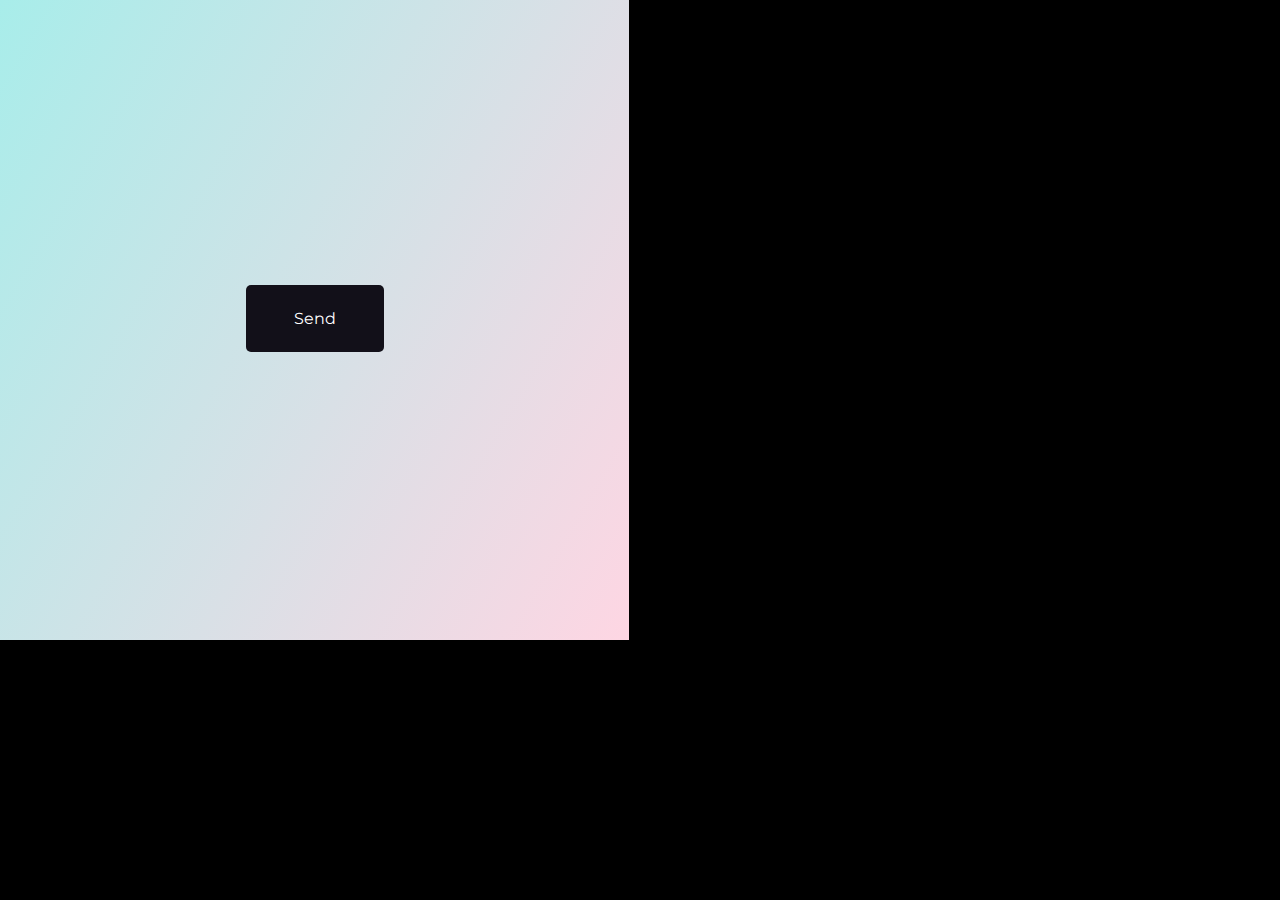
<file: jsParticle/index.html>
<!DOCTYPE html>
<html lang="zh" class="no-js">
<head>
	<meta charset="UTF-8">
	<meta http-equiv="X-UA-Compatible" content="IE=edge,chrome=1"> 
	<meta name="viewport" content="width=device-width, initial-scale=1.0">
	<title>js点击按钮动画粒子特效</title>
	<link rel="stylesheet" type="text/css" href="css/base.css" />
	<script>document.documentElement.className="js";var supportsCssVars=function(){var e,t=document.createElement("style");return t.innerHTML="root: { --tmp-var: bold; }",document.head.appendChild(t),e=!!(window.CSS&&window.CSS.supports&&window.CSS.supports("font-weight","var(--tmp-var)")),t.parentNode.removeChild(t),e};supportsCssVars()||alert("Please view this demo in a modern browser that supports CSS Variables.");</script>
</head>
<body class="demo-1">
		<svg class="hidden">
			<symbol id="icon-arrow" viewBox="0 0 24 24">
				<title>arrow</title>
				<polygon points="6.3,12.8 20.9,12.8 20.9,11.2 6.3,11.2 10.2,7.2 9,6 3.1,12 9,18 10.2,16.8 "/>
			</symbol>
			<symbol id="icon-drop" viewBox="0 0 24 24">
				<title>drop</title>
				<path d="M12,21c-3.6,0-6.6-3-6.6-6.6C5.4,11,10.8,4,11.4,3.2C11.6,3.1,11.8,3,12,3s0.4,0.1,0.6,0.3c0.6,0.8,6.1,7.8,6.1,11.2C18.6,18.1,15.6,21,12,21zM12,4.8c-1.8,2.4-5.2,7.4-5.2,9.6c0,2.9,2.3,5.2,5.2,5.2s5.2-2.3,5.2-5.2C17.2,12.2,13.8,7.3,12,4.8z"/><path d="M12,18.2c-0.4,0-0.7-0.3-0.7-0.7s0.3-0.7,0.7-0.7c1.3,0,2.4-1.1,2.4-2.4c0-0.4,0.3-0.7,0.7-0.7c0.4,0,0.7,0.3,0.7,0.7C15.8,16.5,14.1,18.2,12,18.2z"/>
			</symbol>
			<svg id="icon-github" viewBox="0 0 33 33">
				<title>github</title>
				<path d="M16.608.455C7.614.455.32 7.748.32 16.745c0 7.197 4.667 13.302 11.14 15.456.815.15 1.112-.353 1.112-.785 0-.386-.014-1.411-.022-2.77-4.531.984-5.487-2.184-5.487-2.184-.741-1.882-1.809-2.383-1.809-2.383-1.479-1.01.112-.99.112-.99 1.635.115 2.495 1.679 2.495 1.679 1.453 2.489 3.813 1.77 4.741 1.353.148-1.052.569-1.77 1.034-2.177-3.617-.411-7.42-1.809-7.42-8.051 0-1.778.635-3.233 1.677-4.371-.168-.412-.727-2.069.16-4.311 0 0 1.367-.438 4.479 1.67a15.602 15.602 0 0 1 4.078-.549 15.62 15.62 0 0 1 4.078.549c3.11-2.108 4.475-1.67 4.475-1.67.889 2.242.33 3.899.163 4.311C26.37 12.66 27 14.115 27 15.893c0 6.258-3.809 7.635-7.437 8.038.584.503 1.105 1.497 1.105 3.017 0 2.177-.02 3.934-.02 4.468 0 .436.294.943 1.12.784 6.468-2.159 11.131-8.26 11.131-15.455 0-8.997-7.294-16.29-16.291-16.29"></path>
			</svg>
			<svg id="icon-rewind" viewBox="0 0 36 20">
				<title>rewind</title>
				<path d="M16.315.061c.543 0 .984.44.984.984v17.217c0 .543-.44.983-.984.983L.328 10.391s-.738-.738 0-1.476C1.066 8.178 16.315.061 16.315.061zM35.006.061c.543 0 .984.44.984.984v17.217c0 .543-.44.984-.984.984L19.019 10.39s-.738-.738 0-1.475C19.757 8.178 35.006.06 35.006.06z"/>
			</svg>
		</svg>
		<main>
			</div>
			<div class="grid">
				<div class="grid__item theme-1">
					<button class="action"><svg class="icon icon--rewind"><use xlink:href="#icon-rewind"></use></svg></button>
					<button class="particles-button">Send</button>
				</div>
				<!-- <div class="grid__item theme-2">
					<button class="action"><svg class="icon icon--rewind"><use xlink:href="#icon-rewind"></use></svg></button>
					<button class="particles-button">Upload</button>
				</div>
				<div class="grid__item theme-3">
					<button class="action"><svg class="icon icon--rewind"><use xlink:href="#icon-rewind"></use></svg></button>
					<button class="particles-button">Delete</button>
				</div>
				<div class="grid__item theme-4">
					<button class="action"><svg class="icon icon--rewind"><use xlink:href="#icon-rewind"></use></svg></button>
					<button class="particles-button">Submit</button>
				</div>
				<div class="grid__item theme-5">
					<button class="action"><svg class="icon icon--rewind"><use xlink:href="#icon-rewind"></use></svg></button>
					<button class="particles-button">refresh</button>
				</div>
				<div class="grid__item theme-6">
					<button class="action"><svg class="icon icon--rewind"><use xlink:href="#icon-rewind"></use></svg></button>
					<button class="particles-button">Bookmark</button>
				</div>
				<div class="grid__item theme-7">
					<button class="action"><svg class="icon icon--rewind"><use xlink:href="#icon-rewind"></use></svg></button>
					<button class="particles-button">Subscribe</button>
				</div>
				<div class="grid__item theme-8">
					<button class="action"><svg class="icon icon--rewind"><use xlink:href="#icon-rewind"></use></svg></button>
					<button class="particles-button">Logout</button>
				</div>
				<div class="grid__item theme-9">
					<button class="action"><svg class="icon icon--rewind"><use xlink:href="#icon-rewind"></use></svg></button>
					<button class="particles-button">Add to cart</button>
				</div>
				<div class="grid__item theme-10">
					<button class="action"><svg class="icon icon--rewind"><use xlink:href="#icon-rewind"></use></svg></button>
					<button class="particles-button">Pause</button>
				</div>
				<div class="grid__item theme-11">
					<button class="action"><svg class="icon icon--rewind"><use xlink:href="#icon-rewind"></use></svg></button>
					<button class="particles-button">Register</button>
				</div>
				<div class="grid__item theme-12">
					<button class="action"><svg class="icon icon--rewind"><use xlink:href="#icon-rewind"></use></svg></button>
					<button class="particles-button">Export</button>
				</div> -->
			</div>
		</main>
		<script src='js/anime.min.js'></script>
	    <script src='js/particles.js'></script>
	    <script src='js/demo.js'></script>
	</body>
</html>
</file>
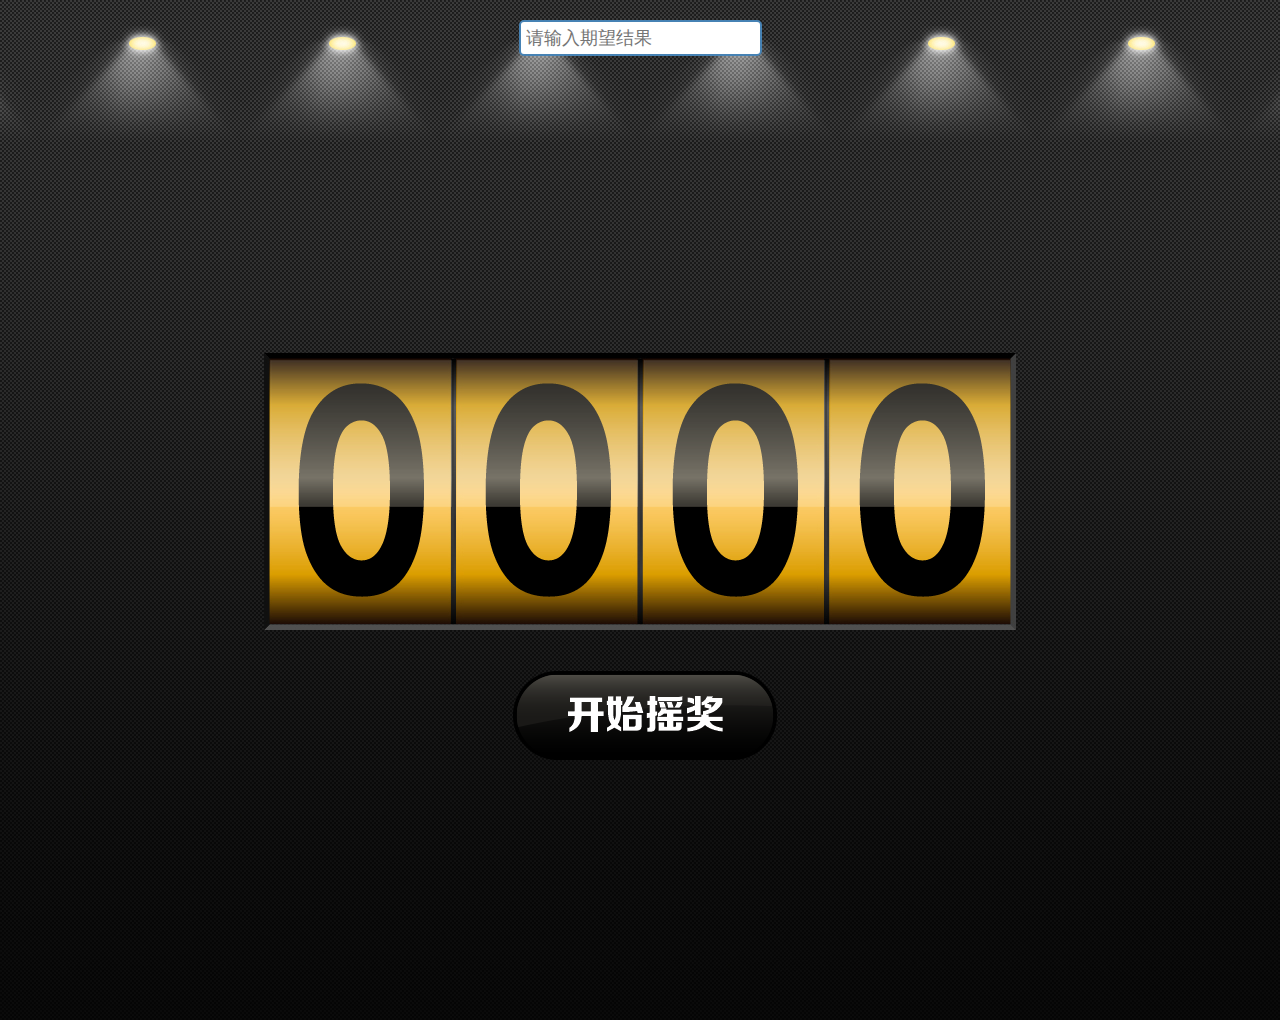
<file: tiger/index.html>
<!DOCTYPE html PUBLIC "-//W3C//DTD XHTML 1.0 Transitional//EN" "http://www.w3.org/TR/xhtml1/DTD/xhtml1-transitional.dtd">

<html xmlns="http://www.w3.org/1999/xhtml">

<head>

<meta http-equiv="Content-Type" content="text/html; charset=utf-8" />

<title>老虎机</title>

<script type="text/javascript" src="../jquery.js"></script>

<script type="text/javascript" src="../easing.js"></script>

<style>

html,body{margin:0;padding:0;}

body{background:url(images/body_bg.jpg) 0px 0px repeat-x #000;}

.main_bg{background:url(images/main_bg.jpg) top center no-repeat;height:1000px;}

.main{width:1000px;height:1000px;position:relative;margin:0 auto;}

.num_mask{background:url(images/num_mask.png) 0px 0px no-repeat;height:184px;width:740px;position:absolute;left:50%;top:340px;margin-left:-370px;z-index:9;}

.num_box{height:450px;width:750px;position:absolute;left:50%;top:340px;margin-left:-370px;z-index:8;overflow:hidden;text-align:center;}

.num{background:url(images/num.png) top center repeat-y;width:181px;height:265px;float:left;margin-right:6px;}

.btn{background:url(images/btn_start.png) 0px 0px no-repeat;width:264px;height:89px;position:absolute;left:50%;bottom:50px;margin-left:-132px;cursor:pointer;clear:both;}

#io {
    display: block;
    margin: 20px auto 0;
    border: 2px solid steelblue;
    outline: none;
    border-radius: 5px;
    padding-left: 5px;
    height: 30px;
    line-height: 30px;
    font-size: 18px;
    color: #333;
}
</style>

</head>

<body>

<div class="main_bg">

  <div class="main">
    <input type="text" id="io" placeholder="请输入期望结果">

    <div id="res" style="text-align:center;color:#fff;padding-top:15px;"></div>

    <div class="num_mask"></div>

    <div class="num_box">

      <div class="num"></div>

      <div class="num"></div>

      <div class="num"></div>

      <div class="num"></div>

      <div class="btn"></div>

    </div>

  </div>

</div>

</body>

</html>

<script>

function numRand() {

	var x = 9999; //上限

	var y = 1111; //下限

	var rand = parseInt(Math.random() * (x - y + 1) + y);

	return rand;

}

var isBegin = false;

$(function(){

	var u = 265; // 容器高度

	$('.btn').click(function(){

        
    var result = $('#io').val();
    if (!result) {
        result = numRand();
    } 

		if(isBegin) return false;

		isBegin = true;

		$(".num").css('backgroundPositionY',0);

		$('#res').text('随机摇奖结果 = '+result);

		var num_arr = (result+'').split('');

		$(".num").each(function(index){

			var _num = $(this);

			setTimeout(function(){
        // 精髓在容器背景图片 repeat-y
        /*
        *上移一个容器单位(-256px),即为显示为初始图片之后的第一个,即数字一
        *即所需结果乘以容器单位可得所需图片展示定位值
        *十的倍数即为回到最初点(0-9十个单位)
        */
				_num.animate({ 

					backgroundPositionY: (u*60) - (u*num_arr[index])

        },6000+index*3000,"easeInOutBounce",function(){

					if(index==3) isBegin = false;

				});

			}, index * 300);

		});

	});	

});

</script>
<!-- easeInOutCirc -->
</file>
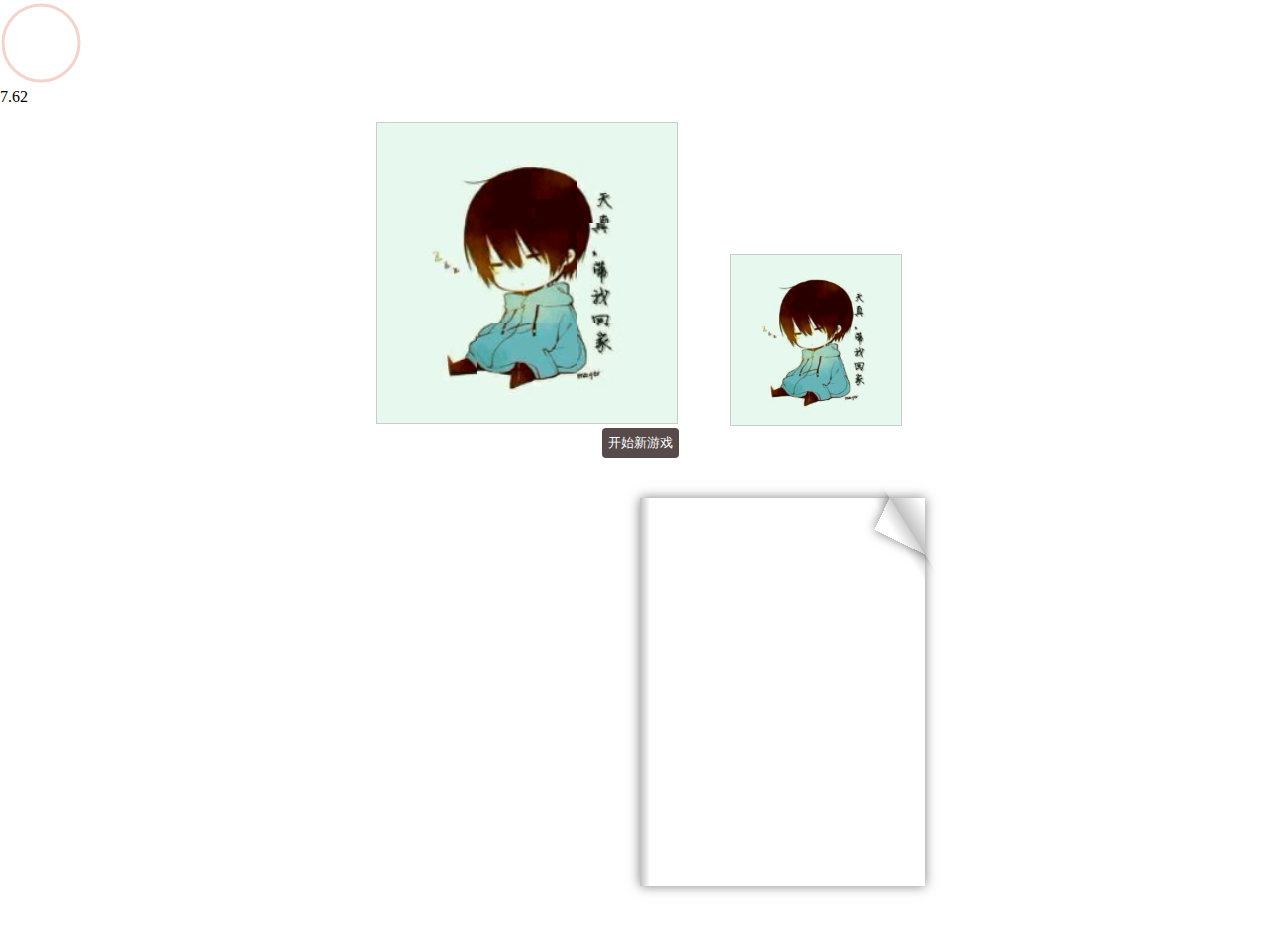
<file: 拼图/index.html>
<!DOCTYPE html>
<html>

<head>
  <meta charset="UTF-8">
  <title>试一试拼图游戏</title>
  <style type="text/css">
    * {
      margin: 0px;
      padding: 0px;
      border: 0px;
    }

    #box {
      width: 300px;
      height: 300px;
      position: relative;
      border: 1px solid #ccc;
    }

    .pic {
      width: 528px;
      margin: 16px auto 0px;
    }

    .pic>div {
      display: inline-block;
    }

    #box img {
      float: left;
      width: 100px;
      height: 100px;
    }

    #box .pj,
    #box .p2,
    #box .p3,
    #box .p4,
    #box .p5,
    #box .p6,
    #box .p7,
    #box .p8,
    #box .p9 {
      position: absolute;
    }

    #box .pj,
    #box .p2,
    #box .p3 {
      top: 0px;
    }

    #box .p4,
    #box .p5,
    #box .p6 {
      top: 100px;
    }

    #box .p7,
    #box .p8,
    #box .p9 {
      top: 200px;
    }

    #box .pj,
    #box .p4,
    #box .p7 {
      left: 0px;
    }

    #box .p2,
    #box .p5,
    #box .p8 {
      left: 100px;
    }

    #box .p3,
    #box .p6,
    #box .p9 {
      left: 200px;
    }

    #button {
      padding: 6px;
      color: #fff;
      background: #574a4a;
      border-radius: 4px;
      margin: 0 auto;
      display: block
    }

    #output {
      width: 170px;
      height: 170px;
      margin-left: 50px;
    }

    #output img {
      height: 170px;
      width: 170px;
      float: right;
      border: 1px solid #ccc;
    }

    .time,
    .bu {
      width: 300px;
      height: 30px;
      clear: both;
      text-align: center;
      line-height: 30px;
      border: 1px solid #574a4a;
      margin: 10px auto;
      border-radius: 4px;
    }


  
    /* book */
    #all {
      width: 680px;
      margin-left: auto;
      margin-right: auto;
    }

    #page-flip {
      position: absolute;
      padding: 40px 40px 40px 340px;
      width: 300px;
      height: 400px;
      overflow: hidden;
    }

    #r1 {
      position: absolute;
      z-index: 2;
      -webkit-transform-origin: 1315px 500px;
      -webkit-transform: translate(-1030px, -500px) rotate(-32deg);
      -webkit-transition-property: -webkit-transform, -webkit-transform-origin;
      -webkit-transition-duration: 10s;
    }

    #p1 {
      width: 1285px;
      height: 1388px;
      overflow: hidden;
    }

    #p1>div {
      -webkit-transform-origin: 285px 0;
      -webkit-transform: translate(1030px, 500px) rotate(32deg);
      -webkit-transition-property: -webkit-transform, -webkit-transform-origin;
      -webkit-transition-duration: 10s;
      width: 285px;
      height: 388px;
      background-image: url(http://www.jq22.com/img/cs/300x500-1.png);
    }

    #p1>div>div {
      width: 10px;
      height: 388px;
      background: -webkit-gradient(linear, left top, right top, from(rgba(0, 0, 0, .25)), to(rgba(0, 0, 0, 0)));
    }

    #p2>div {
      width: 285px;
      height: 388px;
      -webkit-box-shadow: 0 0 11px rgba(0, 0, 0, .5);
      position: absolute;
      z-index: 1;
      background-image: url(http://www.jq22.com/img/cs/300x500-2.png);
    }

    #r3 {
      -webkit-transform-origin: 1315px 500px;
      -webkit-transform: translate(-1030px, -500px) rotate(-32deg);
      -webkit-transition-property: -webkit-transform, -webkit-transform-origin;
      -webkit-transition-duration: 10s;
      position: absolute;
      z-index: 2;
    }

    #s3 {
      -webkit-transform-origin: 70px 500px;
      -webkit-transform: translate(215px, -500px) rotate(-32deg) translate(40px, 0);
      -webkit-transition-property: -webkit-transform, -webkit-transform-origin;
      -webkit-transition-duration: 10s;
      position: absolute;
      z-index: 1;
    }

    #page-flip:hover #s3 {
      -webkit-transform-origin:325px 500px;
      -webkit-transform:translate(-40px,-500px) rotate(0deg) translate(40px,0);
      width:11px;
    }

    #sp3 {
      width: 25px;
      height: 1000px;
      background: -webkit-gradient(linear, left top, right top, from(rgba(0, 0, 0, .25)), to(rgba(0, 0, 0, 0)));
      -webkit-transition-property: width;
      -webkit-transition-duration: 10s;
      overflow: hidden;
    }

    .s {
      width: 285px;
      height: 388px;
      position: absolute;
      overflow: hidden;
      z-index: 3;
    }

    #s2 {
      -webkit-transform-origin: 45px 500px;
      -webkit-transform: translate(240px, -500px) rotate(-32deg);
      -webkit-transition-property: -webkit-transform, -webkit-transform-origin;
      -webkit-transition-duration: 10s;
      position: absolute;
    }

    #sp2 {
      width: 15px;
      height: 1000px;
      background: -webkit-gradient(linear, right top, left top, from(rgba(0, 0, 0, .18)), to(rgba(0, 0, 0, 0)));
      overflow: hidden;
    }

    #s4 {
      opacity: 1;
      -webkit-transition-duration: 10s;
    }

    #page-flip:hover #s4 {
      opacity:0;
    }
    #page-flip:hover #s2 {
      -webkit-transform-origin:300px 500px;
      -webkit-transform:translate(-15px,-500px) rotate(0deg);
    }

    #p3 {
      width: 1285px;
      height: 1388px;
      overflow: hidden;
    }

    #p3>div {
      -webkit-transform-origin: 0 0;
      -webkit-transform: translate(1255px, 500px) rotate(-32deg);
      -webkit-transition-property: -webkit-transform, -webkit-transform-origin;
      -webkit-transition-duration: 10s;
      -webkit-box-shadow: 0 0 11px rgba(0, 0, 0, .5);
      width: 285px;
      height: 388px;
      background-image: url(http://www.jq22.com/img/cs/300x500-3.png);
      overflow: hidden;
    }

    #p3>div>div {
      width: 9px;
      height: 500px;
      float: right;
      background: -webkit-gradient(linear, left top, right top, from(rgba(0, 0, 0, 0)), to(rgba(0, 0, 0, .20)));
    }

    #page-flip:hover #r1 {
      -webkit-transform-origin:1570px 500px;
      -webkit-transform:translate(-1285px,-500px) rotate(0deg);
    }
    #page-flip:hover #p1 > div {
      -webkit-transform-origin:285px 0;
      -webkit-transform:translate(1285px,500px) rotate(0deg);
    }
    #page-flip:hover #r3 {
      -webkit-transform-origin:1570px 500px;
      -webkit-transform:translate(-1285px,-500px) rotate(0deg);
    }
    #page-flip:hover #p3 > div {
      -webkit-transform-origin:0 0;
      -webkit-transform:translate(1000px,500px) rotate(0deg);
    }

    .circle {

    }
    .circle svg {
      -webkit-transform: rotate(-90deg);
      transform: rotate(-90deg);
    }
    .circle circle:nth-child(1) {
      stroke-opacity: 0.3;
      stroke: #df6c4f;
      fill: none;
      stroke-width: 3;
    }
    .circle circle:nth-child(2) {
      stroke: #df6c4f;
      fill: none;
      stroke-width: 3;
      stroke-dasharray: 238.76104;
      stroke-dashoffset: 238.76104;
    }
    @keyframes donut-show-0 {
      100% {
        stroke-dashoffset: 57.3027;
      }
    }
  </style>
</head>

<body>
  <div class="circle">
      <svg width="84" height="84">
          <circle r="38" cy="41" cx="41"></circle>
          <circle r="38" cy="41" cx="41" stroke-linejoin="round" stroke-linecap="round" class="circle-progress" style="animation: donut-show-0 900ms ease forwards;"></circle>
      </svg>
  </div>
  <div class="percent">
      <span class="int">7</span><span class="dec">.62</span>
  </div>

  <div class="pic">
    <div id="box">
      <img class="pj" src="images/201__.png">
      <img class="p2" src="images/202.png">
      <img class="p3" src="images/203.png">
      <img class="p4" src="images/204.png">
      <img class="p5" src="images/205.png">
      <img class="p6" src="images/206.png">
      <img class="p7" src="images/207.png">
      <img class="p8" src="images/208.png">
      <img class="p9" src="images/209.png"> </div>
    <div id="output">
      <img alt="" src="images/2.jpg"> </div>
  </div>
  <!-- 提示 -->
  <!-- <div class="time">
    <p>英雄，您已作战
      <span>0</span>秒</p>
  </div>
  <div class="bu">
    <p>英雄，您已经走了
      <span>0</span>步</p>
  </div> -->
  <input type="button" id="button" value="开始新游戏">

  <div id="all">
    <div id="page-flip">
      <div id="r1">
        <div id="p1">
          <div>
            <div></div>
          </div>
        </div>
      </div>
      <div id="p2">
        <div></div>
      </div>
      <div id="r3">
        <div id="p3">
          <div>
            <div></div>
          </div>
        </div>
      </div>
      <div class="s">
        <div id="s3">
          <div id="sp3"></div>
        </div>
      </div>
      <div class="s" id="s4">
        <div id="s2">
          <div id="sp2"></div>
        </div>
      </div>
    </div>
  </div>

  <script src="./jquery-1.7.1.min.js"></script>
  <script type="text/javascript">
    $(function () {
      var tt = null;
      // 游戏完成时间和步数
      var times = 0;
      var time = 0;

      // 打乱之前的图片数组准备
      var src = Array();
      src.push("images/201.png");
      src.push("images/202.png");
      src.push("images/203.png");
      src.push("images/204.png");
      src.push("images/205.png");
      src.push("images/206.png");
      src.push("images/207.png");
      src.push("images/208.png");
      src.push("images/209.png");
      // 按钮事件。。。开始游戏

      $('#button').click(function () {
        // clearInterval(tt)
        // // 时间归0
        // time = 0;
        // times = 0;
        // // 来来来设置时间；了
        // tt = setInterval(shij, 1000)
        // function shij() {
        //   time++;
        //   $(".time>p>span").text(time)
        // }

        // 乱序排列
        var srcUsing = new Array();
        for (var p = 0; p < src.length; p++) {
          srcUsing[p] = src[p];
        }
        console.log('srcUsing', srcUsing)
        var newArry = new Array();
        for (var i = 0; i < $("#box img").length; i++) {
          newArry.push(srcUsing.splice(Math.floor(Math.random() * srcUsing.length), 1));
        }
        for (var j = 0; j < newArry.length; j++) {
          $("#box img").eq(j).attr("src", String(newArry[j]));
        }
        console.log('newArry', newArry)

        // 设置一个空白图片，
        var Arrps = document.getElementById("box").getElementsByTagName("img");
        for (var i = 0; i < Arrps.length; i++) {
          Arrps[i].onclick = function () {
            // if (this.getAttribute("src") == "images/201.png");
            changeP(this, Arrps);
          };
        }
      })


      // 判断位置
      function changeP(ob, Arrps) {
        var Ni = 0;
        var Nj = 0;

        for (var i = 0; i < Arrps.length; i++) {
          if (Arrps[i] == ob) {
            Ni = i;
          }

          if (Arrps[i].getAttribute("src") == "images/201.png") {
            Nj = i;
          }

        }
        console.log(Ni, Nj)

        // 绝对值
        if (Math.abs(Ni - Nj) == 3) {
          var temperOb = ob.getAttribute("src");
          ob.setAttribute("src", "images/201.png");
          Arrps[Nj].setAttribute("src", temperOb);
          times++;
          ifright();

        } else if ((Ni - Nj) == 1 && (Ni % 3) != 0) {
          var temperOb = ob.getAttribute("src");
          ob.setAttribute("src", "images/201.png");
          Arrps[Nj].setAttribute("src", temperOb);
          times++;
          ifright();

        } else if ((Ni - Nj) == -1 && (Ni % 3) != 2) {
          var temperOb = ob.getAttribute("src");
          ob.setAttribute("src", "images/201.png");
          Arrps[Nj].setAttribute("src", temperOb);
          times++;
          ifright();
        }

        // $(".bu>p>span").text(times)
      }

      function ifright() {
        var ps = document.getElementById("box");
        var Arrps = ps.getElementsByTagName("img");
        for (var i = 0; i < src.length; i++) {
          if (src[i] != Arrps[i].getAttribute("src")) return;
        }
        // alert("恭喜，你成功了。。" + "\n" + "用了" + times + "步")
      }
    })

  </script>
</body>

</html>
</file>
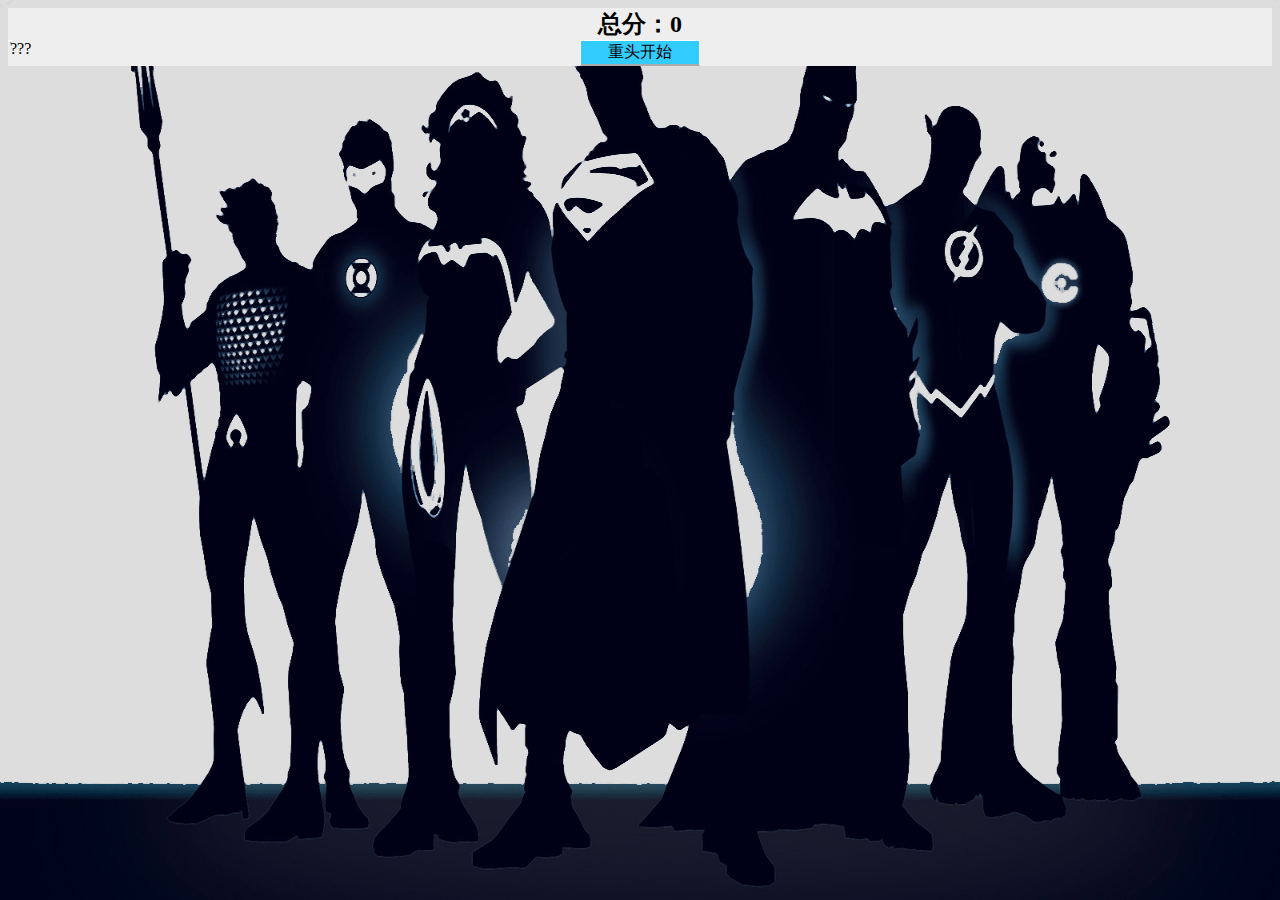
<file: 观摩一下大神的消消乐/index.html>
<!DOCTYPE html PUBLIC "-//W3C//DTD XHTML 1.0 Transitional//EN" "http://www.w3.org/TR/xhtml1/DTD/xhtml1-transitional.dtd">
<html xmlns="http://www.w3.org/1999/xhtml">
<head>
<meta http-equiv="Content-Type" content="text/html; charset=utf-8" />
<!--
/*!
 * 超级英雄宝石方块
 * Version: 2.0稳定版
 * 适用版本: IE9 及更高、谷歌chrom v48.0 或更高、360浏览器8.1或更高
 * Copyright: 2016, LQ.
 * Date: 2016-4-15
 * Last updated: 2016-4-23
 */
-->
<title>超级英雄宝石方块</title>
	<link rel="stylesheet" href="_css/jwe.css" />

    <script src="http://www.jq22.com/jquery/1.9.1/jquery.min.js"></script>
    <script type="text/javascript" src="_js/method.js"></script>

<!--	<script src="_js/ui/jquery.ui.core.js"></script>
	<script src="_js/ui/jquery.ui.widget.js"></script>
	<script src="_js/ui/jquery.ui.mouse.js"></script>
	<script src="_js/ui/jquery.ui.draggable.js"></script>-->

    <script type="text/javascript" src="_js/jwe.js"></script>
    <script type="text/javascript" src="_js/jwe.core.js"></script>
    <script type="text/javascript" src="_js/jwe.game.js"></script>
    <script type="text/javascript" src="_js/jwe.ctrl.js"></script>
    <script type="text/javascript" src="_js/jwe.animate.js"></script>
    <script type="text/javascript" src="_js/jwe.arithmetic.js"></script>
    
    <script>
	$(document).ready(function(){
//		_dir = "x1a2";
//		_extName = "png";
		_bgExtName="png";
		_UniTypeNumber =6;
		
		
/*		$("#btnAgain")
		.bind("click",function(){	gameRest1Day();	});*/

		$("#btnReset")
		.bind("click",function(){	location.reload();	});

		$("#btnReset2")
		.bind("click",function(){	location.reload();	});

		gameStart();

	});
	
	</script>
</head>

<body>
	<div id="bgTmp1"></div>
	<div id="bgTmp2"><img src="_img/bg/bg000.png" /></div>
	<div id="uGirl1"></div>
    
    <h2 id="topH" align="center">总分：<span id="sumScore">0</span></h2>
    
    <div id="scorePanel"><hr id="cLine" /></div>
    <table id="panelTb" class="panelTb" align="center" ></table>
    <div id="gameTimeBar"><div id="gameTime">???</div></div>
    
	<h3 id="btmH" align="center">
		<!--<button id="btnAgain" class="aC1 clr1">休息一下</button>-->
		<button id="btnReset" class="aC1 clr2">重头开始</button>
	</h3>
    
	<div id="txtTit" class="warn1"></div>
	<div id="txtTit2" class="warn2"></div>
    
	<div id="debugPanel"></div>
	<div id="cartoonPanel" class="cartoonPanel"></div>
    
 	<div id="endPanel">
    	<h3 align="center">成绩统计</h3>
    	<p>
        	总分：<span id="finSumScore">0</span>
            <!--<a id="fuckA">Let it Go</a>-->
        </p>
        <p>
            <div align="center" id="finUni"></div>
            <br />
            GAME OVER
        </p>
        <div id="btnPnl" align="center">
			<button id="btnReset2" class="aC2 clr2">再玩一次</button>
        </div>
        <div id="aSpeech"></div>
    </div>
</body>
</html>
</file>
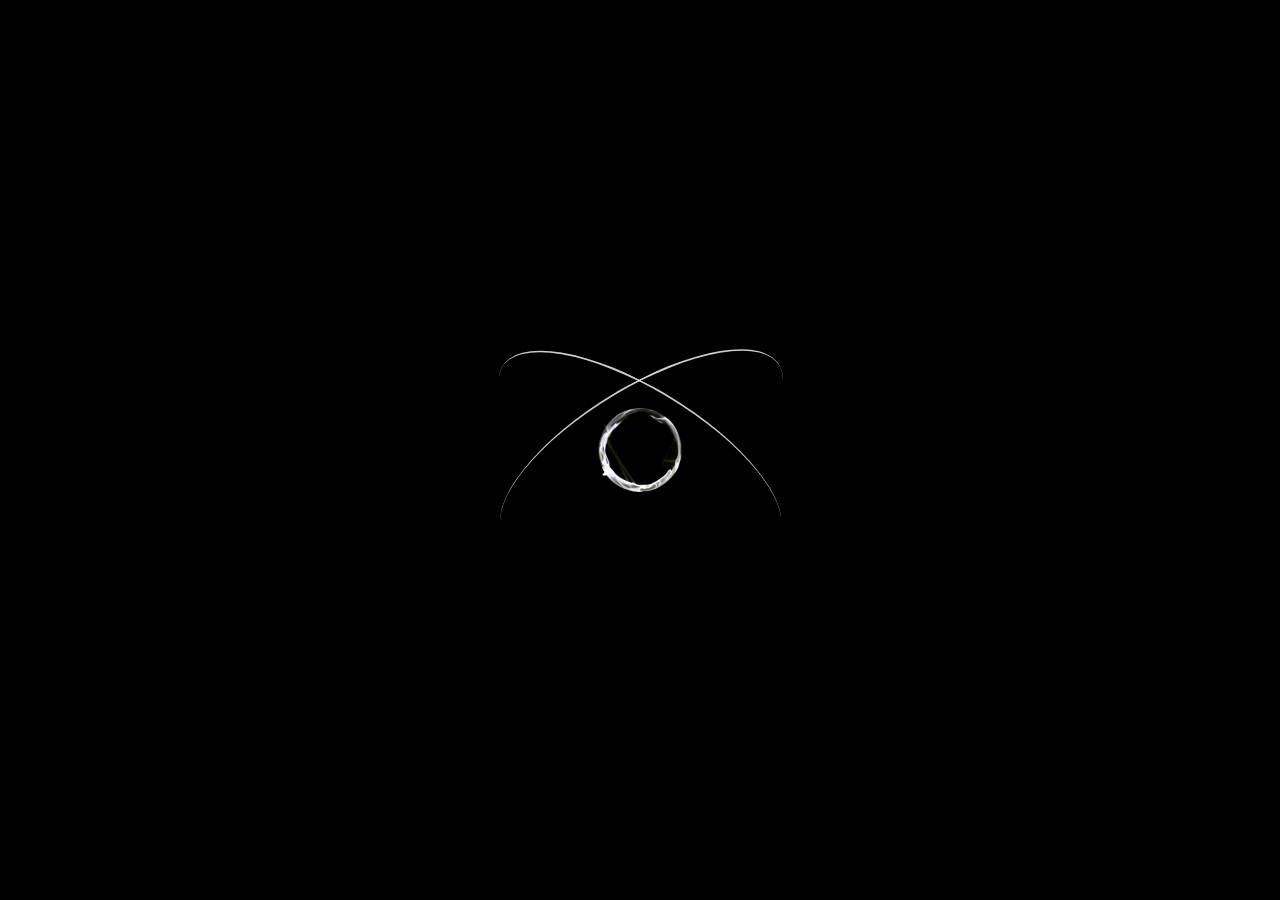
<file: circle.html>
<!DOCTYPE html>
<html lang="en">
<head>
	<meta charset="UTF-8">
	<title>skew</title>
</head>
<style type="text/css">
	*{
		margin: 0;
		padding: 0;
	}
	html,body {
		width: 100%;
		height: 100%;
		overflow: hidden;
		background-color: #000;
		background-image: url(./01.gif);
		background-position: center center;
		background-repeat: no-repeat;
		background-size: 160px 120px;
	}
	#top {
        width: 200px;
	    height: 200px;
	    position: absolute;
	    top: 50%;
	    left: 50%;
	    transform: skewX(45deg) rotate(45deg);
	    border-top: 3px solid #fff;
	    border-radius: 50%;
	    animation: runtop 1.1s linear infinite;
	    -webkit-animation: runtop 1.1s linear infinite;
	    margin-left: -100px;
	    margin-top: -100px;
		opacity: 0.8;
	}
	#left {
	    width: 200px;
	    height: 200px;
	    position: absolute;
	    top: 50%;
	    left: 50%;
	    transform: skewX(-45deg) rotate(45deg);
	    border-left: 3px solid #fff;
	    border-radius: 50%;
	    animation: runleft 1s linear infinite;
	    -webkit-animation: runleft 1s linear infinite;
	    margin-top: -100px;
	    margin-left: -100px;
		opacity: 0.8;
	}
	@-webkit-keyframes runtop {
		from { 
			transform: skew(45deg) rotate(45deg) translate3d(0,0,0);
		}
		to {  
			transform: skew(45deg) rotate(405deg) translate3d(0,0,0);
		}
	}
	@-o-keyframes runtop {
		from { 
			transform: skew(45deg) rotate(45deg) translate3d(0,0,0);
		}
		to {  
			transform: skew(45deg) rotate(405deg) translate3d(0,0,0);
		}
	}
	@-moz-keyframes runtop {
		from { 
			transform: skew(45deg) rotate(45deg) translate3d(0,0,0);
		}
		to {  
			transform: skew(45deg) rotate(405deg) translate3d(0,0,0);
		}
	}
	@keyframes runtop {
		from { 
			transform: skew(45deg) rotate(45deg) translate3d(0,0,0);
		}
		to {  
			transform: skew(45deg) rotate(405deg) translate3d(0,0,0);
		}
	}

	@-webkit-keyframes runleft {
		from { 
			transform: skew(-45deg) rotate(45deg) translate3d(0,0,0);
		}
		to {  
			transform: skew(-45deg) rotate(405deg) translate3d(0,0,0);
		}
	}
	@-o-keyframes runleft {
		from { 
			transform: skew(-45deg) rotate(45deg) translate3d(0,0,0);
		}
		to {  
			transform: skew(-45deg) rotate(405deg) translate3d(0,0,0);
		}
	}
	@-moz-keyframes runleft {
		from { 
			transform: skew(-45deg) rotate(45deg) translate3d(0,0,0);
		}
		to {  
			transform: skew(-45deg) rotate(405deg) translate3d(0,0,0);
		}
	}
	@keyframes runleft {
		from { 
			transform: skew(-45deg) rotate(45deg) translate3d(0,0,0);
		}
		to {  
			transform: skew(-45deg) rotate(405deg) translate3d(0,0,0);
		}
	}
</style>
<body>
	<div id="top"></div>
	<div id="left"></div>
</body>
</html>
</file>
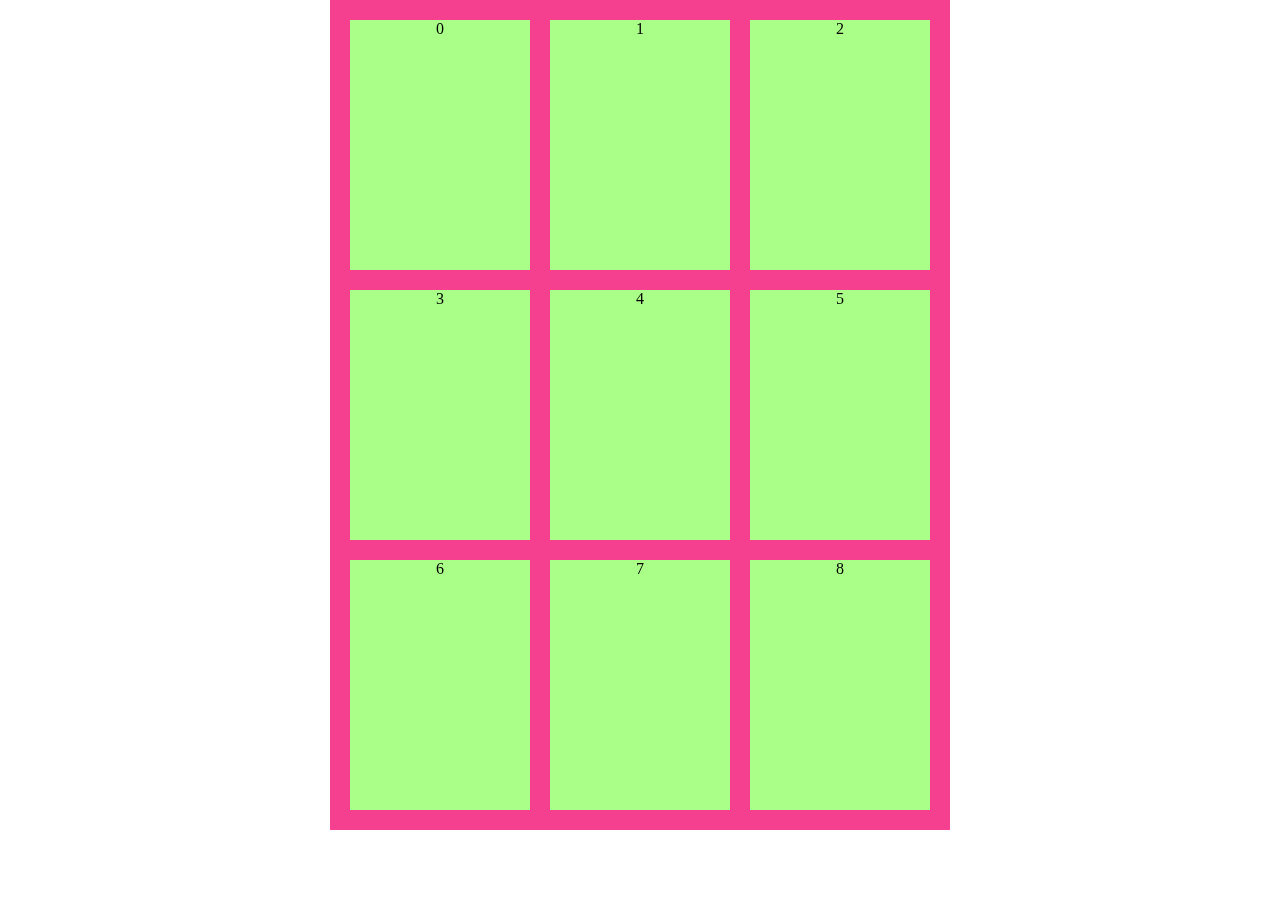
<file: visibilityBox.html>
<!DOCTYPE html>
<html lang="en">
<head>
    <meta charset="UTF-8">
    <title>Document</title>
</head>
<style>
    * {
        margin: 0;
        padding: 0;
    }
    #vsbox {
        width: 620px;
        height: 830px;
        background-color: #f53f8f;
        margin: 0 auto;
        position: relative;
    }
.project{
    /* -webkit-transition: all 1s cubic-bezier(0.68,-.55,.265,1.55);
    -moz-transition: all 1s cubic-bezier(0.68,-.55,.265,1.55);
    -o-transition: all 1s cubic-bezier(0.68,-.55,.265,1.55);
    -ms-transition: all 1s cubic-bezier(0.68,-.55,.265,1.55); */
    transition: all 5s;
}
.project .back, .project .front {
    -webkit-backface-visibility: hidden;
    -moz-backface-visibility: hidden;
    -o-backface-visibility: hidden;
    -ms-backface-visibility: hidden;
    backface-visibility: hidden;
    -webkit-transform-style: preserve-3d;
    -moz-transform-style: preserve-3d;
    -o-transform-style: preserve-3d;
    -ms-transform-style: preserve-3d;
    transform-style: preserve-3d;
}
    .project {
        position: absolute;
        width: 180px;
        height: 250px;
        margin: 20px;
        perspective: 1000px;
        transform-style: preserve-3d;
        float: left;
    }
    .project:hover {
        transform: rotateY(180deg);
    }
    .project > div {
        position: absolute;
        left: 0px;
        top: 0px;
        width: 180px;
        height: 250px;
        padding: 0 16px;
        text-align: center;
        box-sizing: border-box;
    }
    .back {
        transform: rotateY(180deg);
        background-color: #ff8;
    }
    .front {
        background-color: #af8;
    }
    .ani0 {
        left: 0;
    }
    .ani1 {
        left: 200px;
    }
    .ani2 {
        left: 400px;
    }
    .ani3 {
        top: 270px;
    }
    .ani4 {
        top: 270px;
        left: 200px;
    }
    .ani5 {
        top: 270px;
        left: 400px;
    }
    .ani6 {
        top: 540px;
    }
    .ani7 {
        top: 540px;
        left: 200px;
    }
    .ani8 {
        top: 540px;
        left: 400px;
    }
</style>
<body>
    <div id="vsbox">
        <div class="project ani0">
            <div class="back">00</div>
            <div class="front">0</div>
        </div>
        <div class="project ani1">
            <div class="back"></div>
            <div class="front">1</div>
        </div>
        <div class="project ani2">
                <div class="back"></div>
                <div class="front">2</div>
            </div>
        <div class="project ani3">
            <div class="back"></div>
            <div class="front">3</div>
        </div>
        <div class="project ani4">
            <div class="back"></div>
            <div class="front">4</div>
        </div>
        <div class="project ani5">
            <div class="back"></div>
            <div class="front">5</div>
        </div>
        <div class="project ani6">
            <div class="back"></div>
            <div class="front">6</div>
        </div>
        <div class="project ani7">
            <div class="back"></div>
            <div class="front">7</div>
        </div>
        <div class="project ani8">
            <div class="back"></div>
            <div class="front">8</div>
        </div>
    </div>
</body>
</html>
<script type="text/javascript" src="./jquery.js"></script>
<script type="text/javascript">
  $(function(){
    $('.project').click(function(){
        $('.project').removeClass('ani'+ 8)
    })
  })


  function addMove(){
    $('.project').each(function(index,item){
      setTimeout(function(){
       $(item).addClass('ani'+ index);
     },index*300);
    })
  }

  function subMove(){
    $('.project').each(function(index,item){
       $(item).removeClass('ani'+ index);
    })
  }
</script>
</file>
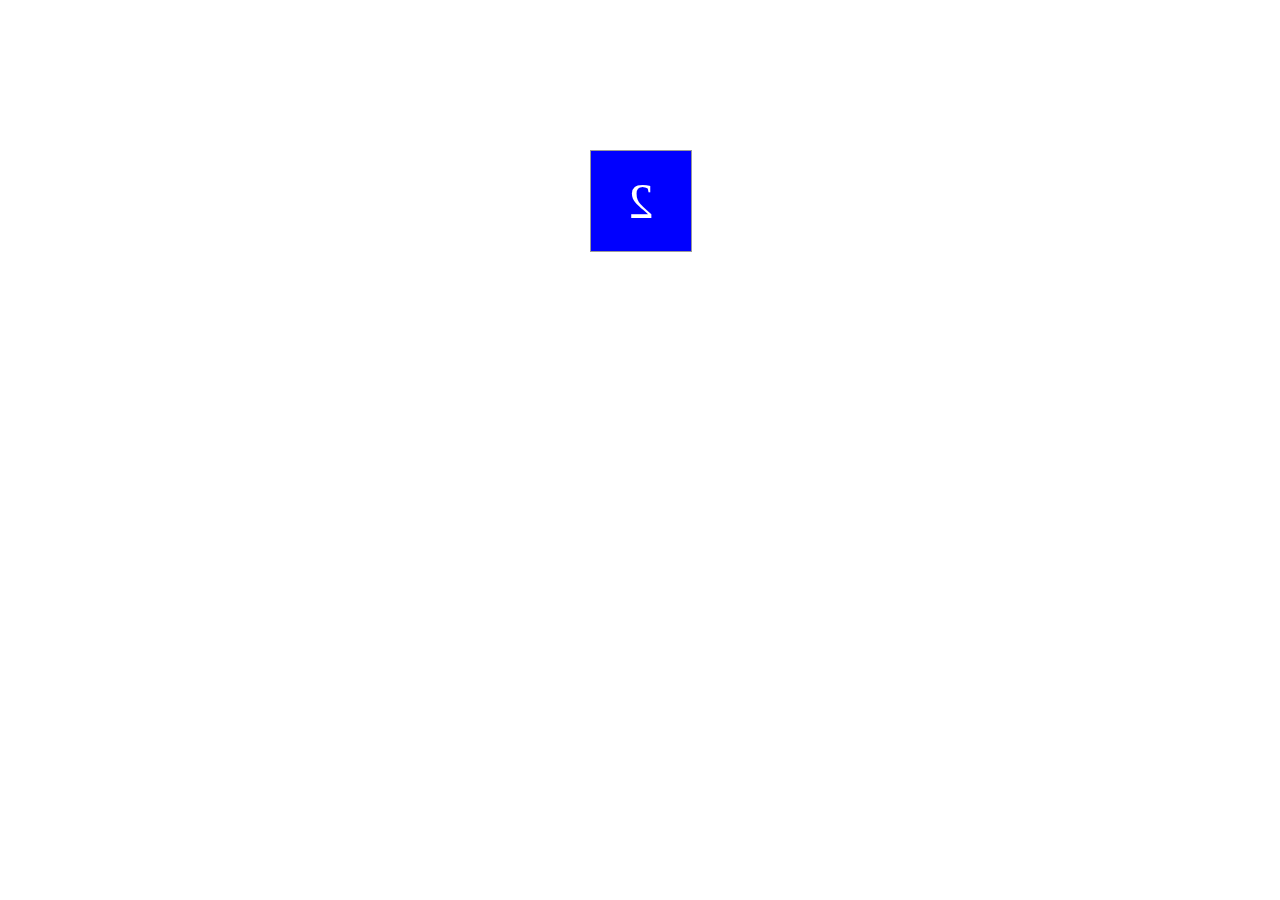
<file: 骰子.html>
<!DOCTYPE html>
<html lang="zh-cmn-Hans">
<head>
    <meta charset="utf-8" />
    <title>3D效果骰子</title>
    <script src="jquery.js"></script>
    <script>
        // $(function(){
        //     var cx=$(".cube").offset().left+$(".cube").width()/2;//获取宽度；
        //     var cy=$(".cube").offset().top+$(".cube").height()/2;//获取高度；
        //     //alert(cy)
        //     $(document).mousemove(function(e){
        //         var px= e.pageX-cx;
        //         var py= e.pageY-cy;
        //         var pz=0;
        //         var m=Math.sqrt(px*px+py*py+pz*pz);
        //         var mx=px/m;
        //         var my=py/m;
        //         var mz=pz/m;
        //         $(".cube").css({
        //             transform:"rotate3d("+mx+","+my+","+mz+","+m+"deg)"
        //         })
        //     })

        // })
    </script>
    <style>
        body {
            perspective: 1000px;
        }
        .cube {
            position: relative;
            font-size: 50px;
            width: 100px;
            height:100px;
            margin: 150px auto;
            /* transform:rotate3d(360, 0,20,20deg); */
            /*transition:transform 1s linear;*/
            /*transform: rotateY(80deg);*/
            animation: run 1s infinite;
        }
        @keyframes run {
            from {
                transform:rotate3d(30, 150, 80,0deg);
                transform-style: preserve-3d;
                transform-origin:center center 50px;
                
            }
            to {
                transform:rotate3d(30, 150, 80,360deg);
                transform-style: preserve-3d;
                transform-origin:center center 50px;
                
            }
        }
        .cube > div {
            position: absolute;
            width: 100px;
            height: 100px;
            border: 1px solid #999;
            color: white;
            text-align: center;
            line-height: 100px;
        }
        /*.cube:hover{*/
            /*transform:rotateY(180deg);*/
        /*}*/
        .front {
            background:red;
            transform:translateZ(100px);
            transform-origin: top;
        }
        .top {
            background:green;
            transform: rotateX(90deg);
            transform-origin: top;
        }
        .right {
            background:pink;
            transform: rotateY(90deg);
            transform-origin: right;
        }
        .left {
            background:orange;
            transform: rotateY(-90deg);
            transform-origin: left;
        }
        .bottom {
            background:purple;
            transform: rotateX(-90deg);
            transform-origin: bottom;
        }
        .back {
            background:blue;
            transform:rotateY(180deg);
        }
    </style>
</head>
<body>
<div class="cube">
    <div class="front">1</div>
    <div class="back">2</div>
    <div class="right">3</div>
    <div class="left">4</div>
    <div class="top">5</div>
    <div class="bottom">6</div>
</div>
</body>
</html>
</file>
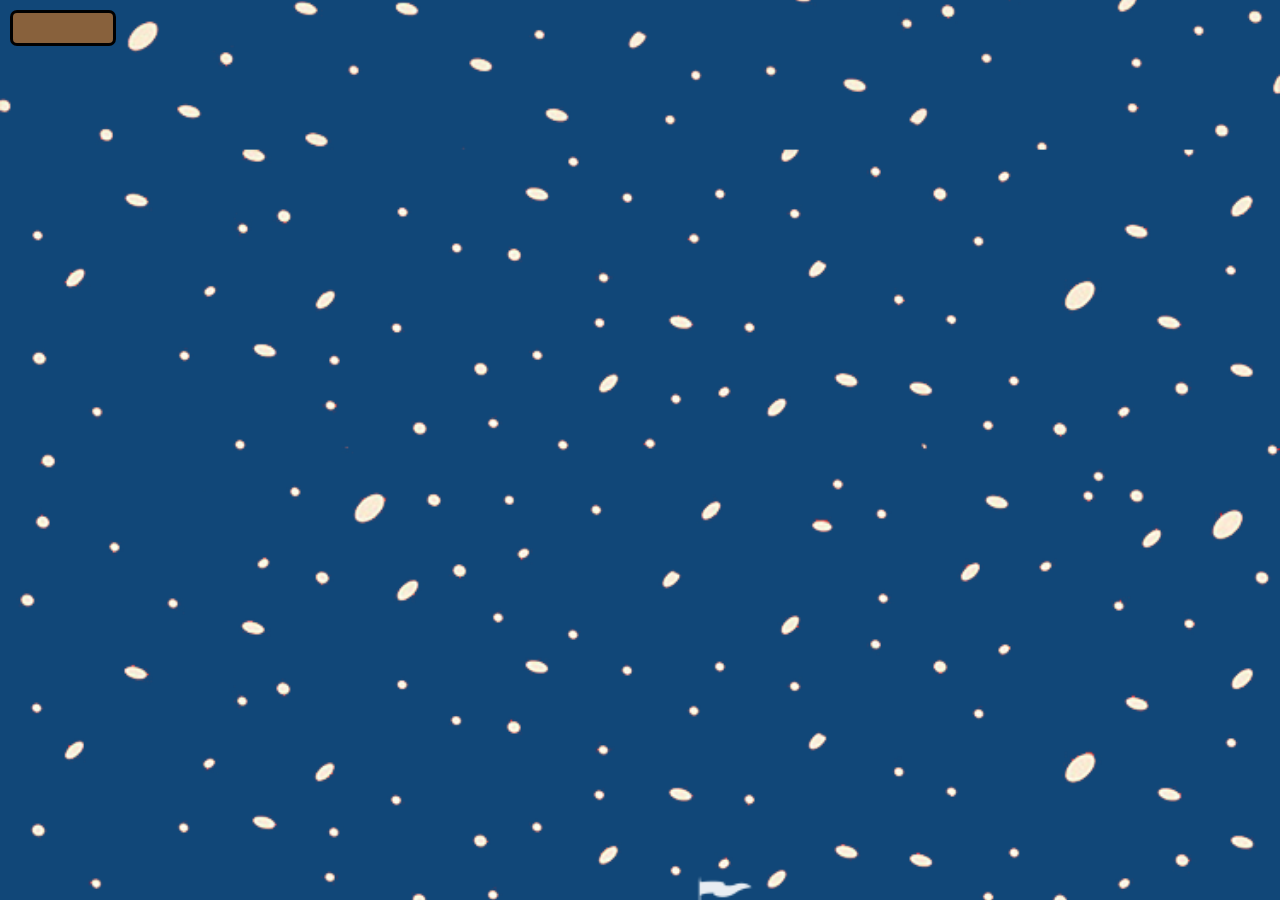
<file: game_package/game.html>
<!DOCTYPE html>
<html lang="en">
<head>
	<meta charset="UTF-8">
	<meta name="viewport" content="width=device-width, user-scalable=no, initial-scale=1.0, maximum-scale=1.0, minimum-scale=1.0">
	<title>demo</title>
	<link rel="stylesheet" type="text/css" href="./reset.css">
	<link rel="stylesheet" type="text/css" href="./game.css">
</head>
<body>
	<div class="pk"></div>
	<div class="clock"></div>
	<script src="./jquery.min.js"></script>
	<script src="./jquery.easing.1.3.min.js"></script>
	<script src="./game.js"></script>
</body>
</html>
</file>
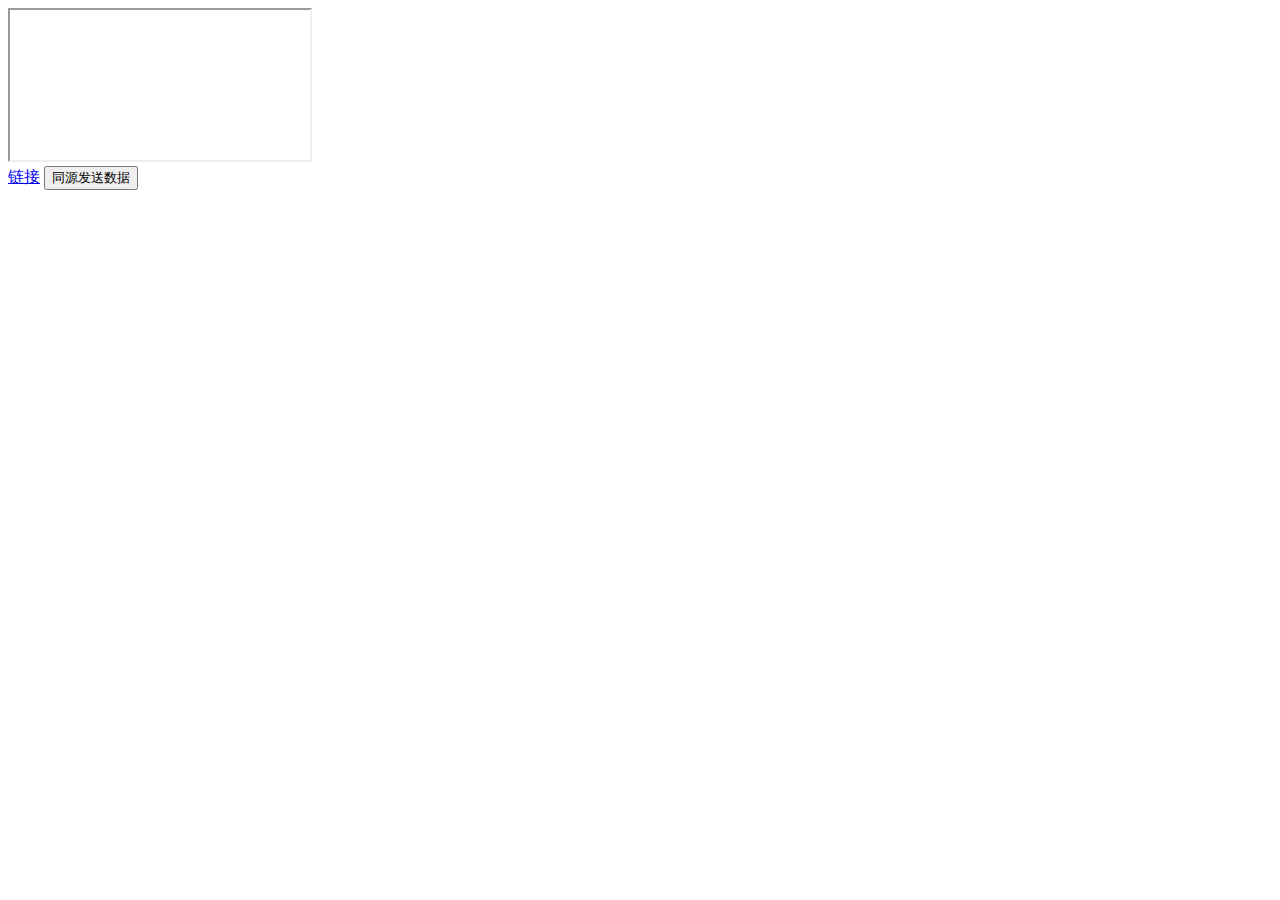
<file: postMessage/test.html>
<!DOCTYPE html>
<html lang="en">
<head>
	<meta charset="UTF-8">
	<title>测试</title>
</head>
<body>
	<iframe src="http://test.weiyangpuhui.com/activity/2018/son.html" id="fr"></iframe>
	<div class="container" id="c">
		
	</div>
	<a href="http://test.weiyangpuhui.com/activity/2018/son.html" target="_blank">链接</a>
	<button id="btn">同源发送数据</button>
	<script type="text/javascript">
		var fr = document.getElementById('fr');
		var btn = document.getElementById('btn');

		btn.addEventListener('click', function() {
			fr.contentWindow.postMessage('hello','http://test.weiyangpuhui.com');
			window.localStorage.setItem('key','666');
		})




		setInterval(function() {
			var v = window.localStorage.getItem('key');
			if( v == '666') {
				c.innerHTML = 'hahahahhahah';
			}
		},2000)

	</script>
</body>
</html>
</file>
<file: jsParticle/css/base.css>
@import url('https://fonts.googleapis.com/css?family=Montserrat:400,600,900|IBM+Plex+Mono:500i');
article,aside,details,figcaption,figure,footer,header,hgroup,main,nav,section,summary{display:block;}audio,canvas,video{display:inline-block;}audio:not([controls]){display:none;height:0;}[hidden]{display:none;}html{font-family:sans-serif;-ms-text-size-adjust:100%;-webkit-text-size-adjust:100%;}body{margin:0;}a:focus{outline:thin dotted;}a:active,a:hover{outline:0;}h1{font-size:2em;margin:0.67em 0;}abbr[title]{border-bottom:1px dotted;}b,strong{font-weight:bold;}dfn{font-style:italic;}hr{-moz-box-sizing:content-box;box-sizing:content-box;height:0;}mark{background:#ff0;color:#000;}code,kbd,pre,samp{font-family:monospace,serif;font-size:1em;}pre{white-space:pre-wrap;}q{quotes:"\201C" "\201D" "\2018" "\2019";}small{font-size:80%;}sub,sup{font-size:75%;line-height:0;position:relative;vertical-align:baseline;}sup{top:-0.5em;}sub{bottom:-0.25em;}img{border:0;}svg:not(:root){overflow:hidden;}figure{margin:0;}fieldset{border:1px solid #c0c0c0;margin:0 2px;padding:0.35em 0.625em 0.75em;}legend{border:0;padding:0;}button,input,select,textarea{font-family:inherit;font-size:100%;margin:0;}button,input{line-height:normal;}button,select{text-transform:none;}button,html input[type="button"],input[type="reset"],input[type="submit"]{-webkit-appearance:button;cursor:pointer;}button[disabled],html input[disabled]{cursor:default;}input[type="checkbox"],input[type="radio"]{box-sizing:border-box;padding:0;}input[type="search"]{-webkit-appearance:textfield;-moz-box-sizing:content-box;-webkit-box-sizing:content-box;box-sizing:content-box;}input[type="search"]::-webkit-search-cancel-button,input[type="search"]::-webkit-search-decoration{-webkit-appearance:none;}button::-moz-focus-inner,input::-moz-focus-inner{border:0;padding:0;}textarea{overflow:auto;vertical-align:top;}table{border-collapse:collapse;border-spacing:0;}
*,
*::after,
*::before {
	box-sizing: border-box;
}

body {
	--color-text: #fff;
    --color-bg: #000000;
    --color-link: #f4bf3f;
    --color-link-hover: #fff;
    --color-info: #6355b7;
    --color-scroll: #000000;
	font-family: "Montserrat", Helvetica, Arial, sans-serif;
	min-height: 100vh;
	color: #57585c;
	color: var(--color-text);
	background-color: #fff;
	background-color: var(--color-bg);
	-webkit-font-smoothing: antialiased;
	-moz-osx-font-smoothing: grayscale;
}

/* Page Loader */
.js .loading::before {
	content: '';
	position: fixed;
	z-index: 100000;
	top: 0;
	left: 0;
	width: 100%;
	height: 100%;
	background: var(--color-bg);
}

.js .loading::after {
	content: '';
	position: fixed;
	z-index: 100000;
	top: 50%;
	left: 50%;
	width: 60px;
	height: 60px;
	margin: -30px 0 0 -30px;
	pointer-events: none;
	border-radius: 50%;
	opacity: 0.4;
	background: var(--color-link);
	animation: loaderAnim 0.7s linear infinite alternate forwards;
}

@keyframes loaderAnim {
	to {
		opacity: 1;
		transform: scale3d(0.5,0.5,1);
	}
}

a {
	text-decoration: none;
	color: var(--color-link);
	outline: none;
}

a:hover,
a:focus {
	color: var(--color-link-hover);
	outline: none;
}

.hidden {
	position: absolute;
	overflow: hidden;
	width: 0;
	height: 0;
	pointer-events: none;
}

/* Icons */
.icon {
	display: block;
	width: 2em;
	height: 2em;
	margin: 0 auto;
	fill: currentColor;
}

main {
	position: relative;
	margin: 0 auto;
}

/* Header */
.codrops-header {
	position: relative;
	z-index: 100;
	display: flex;
	flex-direction: row;
	align-items: center;
	width: 100%;
	padding: 10vw;
	background-image: linear-gradient(110deg,#1e089b,#4702a0);
	font-size: 75%;
}

.codrops-header__inner {
	display: flex;
	max-width: 500px;
	flex-direction: column;
	align-items: flex-start;
}

.codrops-header__title {
	font-size: 1.5rem;
	line-height: 1;
	font-weight: 600;
	margin: 0;
	padding: 0.5rem 0;
	font-family: 'IBM Plex Mono', monospace;
	font-weight: 500;
	background: linear-gradient(90deg, #f7c53d 0%,#9302a0 50%, #6dbaa3 100%);
    background-size: cover;
    -webkit-background-clip: text;
    -webkit-text-fill-color: transparent;
    background-clip: text;
    text-fill-color: transparent;
}

.info {
	margin: 1rem 0;
	color: var(--color-info);
}

.github {
	display: block;
}

/* Top Navigation Style */
.codrops-links {
	position: relative;
	display: flex;
	justify-content: center;
	text-align: center;
	white-space: nowrap;
}

.codrops-icon {
	display: inline-block;
	margin: 0.15em;
	padding: 0.25em; 
}

.grid__item {
	position: relative;
	display: grid;
	grid-template-columns: 100%;
	grid-template-rows: 100%;
	align-items: center;
	justify-items: center;
	overflow: hidden;
	padding: 4rem 1.5rem;
	height: 100vw;
	width: 100vw;
	background: var(--color-item-bg);
}

.grid__item-title {
	font-size: 0.85rem;
	color: var(--color-item-title);
	align-self: flex-start;
	margin: 0;
}

.action {
	position: absolute;
	top: 0;
	right: 0;
	background: none;
	margin: 2rem;
	color: var(--color-action);
	border: 0;
	padding: 0;
	opacity: 0;
	pointer-events: none;
}

.action:focus {
	outline: none;
}

.particles {
	position: relative;
	grid-area: 1 / 1 / 2 / 2;
}

.particles-canvas {
	position: absolute;
	pointer-events: none;
	top: 50%;
	left: 50%;
	transform: translate3d(-50%,-50%,0);
}

.particles-wrapper {
	position: relative;
	display: inline-block;
    overflow: hidden;
}

.particles-button {
	-webkit-touch-callout: none;
	-webkit-user-select: none;
	-khtml-user-select: none;
	-moz-user-select: none;
	-ms-user-select: none;
	user-select: none;
	position: relative;
	border-radius: 5px;
	border-radius: var(--radius-button);
	background: var(--color-button-bg);
	color: var(--color-button-text);
	border: 0;
	border: var(--border-button);
	margin: 0;
	padding: 1.5rem 3rem;
	padding: var(--button-padding);
}

.particles-button:focus {
	outline: none;
}

.no-js .particles-button {
	grid-area: 1 / 1 / 2 / 2;
}

.theme-1 {
	--color-item-bg: linear-gradient(120deg, #a8edea 0%, #fed6e3 100%);
	--color-action: #121019;
	--color-button-bg: #121019;
	--color-button-text: #fff;
	--button-padding: 1.5rem 3rem;
	--radius-button: 5px;
	--border-button: 0;
}

.theme-2 {
	--color-item-bg: linear-gradient(120deg,#7f54e6,#3F51B5);
    --color-action: #f3f3f3;
    --color-button-bg: #f3f3f3;
	--color-button-text: #3c2e9e;
	--button-padding: 1.8rem 4rem;
	--radius-button: 5px;
	--border-button: 0;
}

.theme-3 {
	--color-item-bg: linear-gradient(120deg,#152bc3,#5366d8);
    --color-action: #0e19a2;
    --color-button-bg: #0e19a2;
    --color-button-text: #fff;
    --button-padding: 2rem 4rem;
    --radius-button: 0;
    --border-button: 0;
}

.theme-4 {
	--color-item-bg: linear-gradient(120deg,#ecef3a,#ec6b9b);
    --color-action: #e85577;
    --color-button-bg: #transparent;
    --color-button-text: #e85577;
    --button-padding: 1.5rem 3rem;
    --radius-button: 15px;
    --border-button: 4px solid #e85577;
}

.theme-5 {
	--color-item-bg: linear-gradient(120deg,#baedff,#07a2da);
	--color-action: #003ff1;
	--color-button-bg: #003ff1;
	--color-button-text: #fff;
	--button-padding: 1rem 2rem;
    --radius-button: 5px;
    --border-button: 0;
}

.theme-6 {
	--color-item-bg: linear-gradient(120deg,#9C27B0,#090772);
	--color-action: #f7d337;
	--color-button-bg: #f7d337;
	--color-button-text: #000000;
	--button-padding: 1.5rem 3rem;
	--radius-button: 40px;
	--border-button: 0;
}

.theme-7 {
	--color-item-bg: linear-gradient(-20deg, #f794a4 0%, #fdd6bd 100%);
    --color-action: #e2405b;
    --color-button-bg: #e2405b;
    --color-button-text: #e9e9e9;
    --button-padding: 1.8rem 4.5rem;
    --radius-button: 0;
    --border-button: 0;
}

.theme-8 {
	--color-item-bg: linear-gradient(120deg, #84fab0, #8fd3f4);
	--color-action: blue;
	--color-button-bg: linear-gradient(to top, #22b9d2 0%, #5389ec 100%);
	--color-button-text: #fff;
	--button-padding: 2rem 4rem;
	--radius-button: 10px;
	--border-button: 0;
}

.theme-9 {
	--color-item-bg: linear-gradient(120deg, #d299c2 0%, #fef9d7 100%);
    --color-action: #c13a3a;
    --color-button-bg: #c13a3a;
    --color-button-text: #ffffff;
    --button-padding: 1.5rem 3rem;
    --radius-button: 10px;
    --border-button: 0;
}

.theme-10 {
	--color-item-bg: linear-gradient(120deg, #fddb92 0%, #d1fdff 100%);
	--color-action: #b1b1b1;
	--color-button-bg: #b1b1b1;
	--color-button-text: #fff;
	--button-padding: 1.5rem 3rem;
	--radius-button: 0;
	--border-button: 0;
}

.theme-11 {
	--color-item-bg: linear-gradient(120deg, #fff1eb 0%, #ace0f9 100%);
    --color-action: #1b81ea;
    --color-button-bg: #fff;
    --color-button-text: #1b81ea;
    --button-padding: 2rem 4.5rem;
    --radius-button: 7px;
    --border-button: 0;
}

.theme-12 {
	--color-item-bg: linear-gradient(to right, #f78ca0 0%, #f9748f 19%, #fd868c 60%, #fe9a8b 100%);
    --color-action: #ff4d73;
    --color-button-bg: #ff4d73;
    --color-button-text: #fff;
    --button-padding: 1.5rem 7rem;
    --radius-button: 40px;
    --border-button: 0;
}

@media screen and (min-width: 50em) {
	.codrops-header {
		position: relative;
		display: flex;
		flex-direction: column;
		justify-content: center;
		align-items: center;
		margin: 0 auto;
		min-height: 100vh;
	}
	.codrops-header__title {
		font-size: 3rem;
	}
	.codrops-header::after {
		content: '↓向下滚动页面查看示例DEMO';
		position: absolute;
		bottom: 0;
		left: 0;
		width: 100%;
		text-align: center;
		margin-bottom: 1rem;
		/* color: var(--color-scroll); */
		color:#fff;
	}
	.github {
		position: absolute;
		top: 0;
		left: 0;
		margin: 2rem;
	}
	.grid {
		display: grid;
		grid-gap: 22px;
		grid-template-columns: repeat(2,calc(50vmax - 11px));
	}
	.grid__item {
		height: 50vmax;
		width: 100%;
		padding: 1.5rem;
	}
	.codrops-header {
		font-size: 100%;
		padding: 0 0 2rem 0;
		border: 22px solid black;
	}


}
</file>
<file: 观摩一下大神的消消乐/_css/jwe.css>
﻿/* -----样式表-----
 */
 @charset "utf-8";
body{
	background-color:#ddd;
	overflow:hidden;
	background-position: center center;
}
body *{font-family:"微软雅黑";}
h1,h2,h3,h4{
	margin:0; color:#000;
	background-color:#eee;
}
a,a:link,button{cursor:pointer;}
hr{margin:2px;}

.aC1,.aC1:link{
	margin:0 5px 0 5px;
	font-size:16px;	width:120px;	height:26px;
	display:inline-block;
	border:1px solid #FFF;
	border-bottom:2px solid #aaa;
	text-align:center;	vertical-align:middle;
}
.clr1{
	background-color:#3CF !important;
	color:#fff !important;
}
.clr2{
	background-color:#3CF !important;
	color:#000 !important;
}
.aC1:hover{
	border:1px solid #000;
	border-bottom:2px solid #fff;
	color:#FFF;			
}
.aC1:active{
	background-color:#FF6;
	color:#333;
}

.aC2,.aC2:link{
	padding:8px;
	display:inline-block;
	border:2px solid #ccc;
	text-align:center;	vertical-align:middle;
}


.tmpFlo{
	padding:0; margin:0;
	position:absolute;
	z-index:99;
}

/*游戏棋盘*/
.panelTb{
	border:6px solid #ccc;
	text-align:center;
	vertical-align:middle;
	border-collapse:collapse;
	background-color:#000;
	overflow:hidden;
	cursor:pointer; /*!*/
}
.panelTb td{
	text-align:center;
	vertical-align:middle;
	margin:0; padding:0;
	/*border:1px solid #ddd;*/
}

.panelTb .uni, .tmpFlo .uni{
	padding:0; margin:0;
	position:relative;
	display:block;
	text-align:center;
	vertical-align:middle;
	cursor:pointer;
}
.panelTb .uni img, .tmpFlo .uni img{
	width:100%;
	height:100%;
}

.warn1{
	display:none;	position:absolute;
	font-weight:900;
	color:red;
	text-align:center;
	width:100%;	height:100%;
	left:0;	top:0;
	background-color:#fff;
	z-index:900;
}

.warn2{
	display:none;	position:absolute;
	color:#000;
	text-align:center;
	width:100%;
	left:0;	top:0;
	background-color:#3CF;
	font-weight:bold;
	z-index:899;
}

/*调试栏*/
#debugPanel{ /* display:none;*/
	background-color:#FFF;
	position:absolute;
	height:100%;
	left:0; top:0;
	color:#000;
	z-index:999;
	overflow:scroll;
}


/*棋子计分面板*/
#scorePanel{
	position:absolute;
	float:left;
	font-size:12px;
	color:#396;
}
#scorePanel .hiScore{
	color:#FF0;
}
#scorePanel div{
	white-space:nowrap;
}
#scorePanel .uni{
	display:inline-block;
	margin-right:5px;
	cursor:pointer;
}
#scorePanel .uni img{
	width:100%;
	height:100%;
	border:1px solid #666;
}
#scorePanel .uni img:hover{
	border-color:#FFF;
}

/*棋子单独计数栏*/
.scBar{
	font-weight:bold;
}

/*复背景层2*/
#bgTmp1, #bgTmp2{
	position:absolute;
	margin:0; padding:0;
	width:100%;	height:100%;
	left:0;	top:0;
	background-position:center center;
}#bgTmp2 img{
	width:100%;
	height:100%;
	border:none;
}
#bgTmp1{
	z-index:-99; /*!*/
}
#bgTmp2{
	z-index:-98; /*!*/
}

/*播放动画的容器*/
.cartoonPanel{ display:none;
	position:absolute;
	margin:0; padding:0;
	border:1px solid #ccc;
	z-index:99; /*!*/
}.cartoonPanel img{
	width:100%;
	height:100%;
	border:none;
}

/*游戏时间条*/
#gameTimeBar{
	position:absolute;
	border:2px solid #fff;
	border-top:none;
	background-color:#555;
}
#gameTimeBar #gameTime{
	color:#000;
	text-align:center;
	vertical-align:bottom;
	width:100%;
	height:50%;
	background-color:#CFC;
	position:inherit;
	bottom:0;
}

#uGirl1{
	position:absolute;
	bottom:0;
	right:0;
	width:497px;
	height:400px;
	background-position:right bottom;
	z-index:-98; /*!*/
}#uGirl1 img{
	width:100%; height:100%; border:none;
}

/*游戏结束后信息面板*/
#endPanel{ display:none;
	position:absolute;
	left:0; top:0;	width:100%; height:100%;
	text-align:center;
	/*opacity:0.95;*/
	background-color:#FFF;
	color:#000;
	z-index:200;
}
#endPanel #finSumScore{
	color:#090;
	font-weight:bold;
}
#endPanel p{
	width:100%; padding:0; margin:0;
}
#endPanel #finUni{
	position:absolute;
	width:100%; padding:0; margin:0;
	background-color:#6CF;
}
#endPanel .uni{
	position:inherit;
	width:20%;
}
#endPanel .uni img{
	border:none;
	width:100%; height:100%;
}

/*#fuckA{ display:none;
	padding:2px 6px 3px 6px;
	border:2px solid #333;
	background-color:#F0C;
	color:#000;
}#fuckA:hover{
	background-color:#FFC;
}
*/

#btnPnl{
	position:fixed;
	width:100%;
	text-align:center;
	bottom:10px;
	z-index:800;
}
#endPanel #uGirl1{
	z-index:798 !important;
}
#endPanel #aSpeech{
	padding:5px;
	position:absolute;
	background-color:#eee;
	color:#06C;
	opacity:0.8;
}
</file>
<file: game_package/game.css>
html,body {
	width: 100%;
	height: 100%;
	background-color: #000;
	background-image: url(./img/game-bg.png);
	background-size: cover;
	background-position: center center;
	background-repeat: no-repeat;
	overflow: hidden;
}
.pk {
	position: absolute;
	width: 70px;
	height: 70px;
	top: -300px;
	background-size: contain;
	background-position: center center;
	background-repeat: no-repeat;
	transform: translate3d(0, 0, 0);
	-webkit-transform: translate3d(0, 0, 0);
}
.pk1 {
	background-image: url(./img/pk1.png);
}
.pk2 {
	background-image: url(./img/pk2.png);
}
.pk3 {
	background-image: url(./img/pk3.png);
}
.pk4 {
	background-image: url(./img/pk4.png);
}
.boom {
	width: 100px;
	height: 100px;
	background-image: url(./img/boom.png);
}
.clock {
	position: absolute;
	top: 10px;
	left: 10px;
	width: 100px;
	height: 30px;
	line-height: 30px;
	border: 3px solid #000;
	border-radius: 7px;
	background-color: #88613C;
	color: #fff;
	font-size: 22px;
	letter-spacing: 3px;
	text-align: center;
	z-index: 97;
}
</file>
